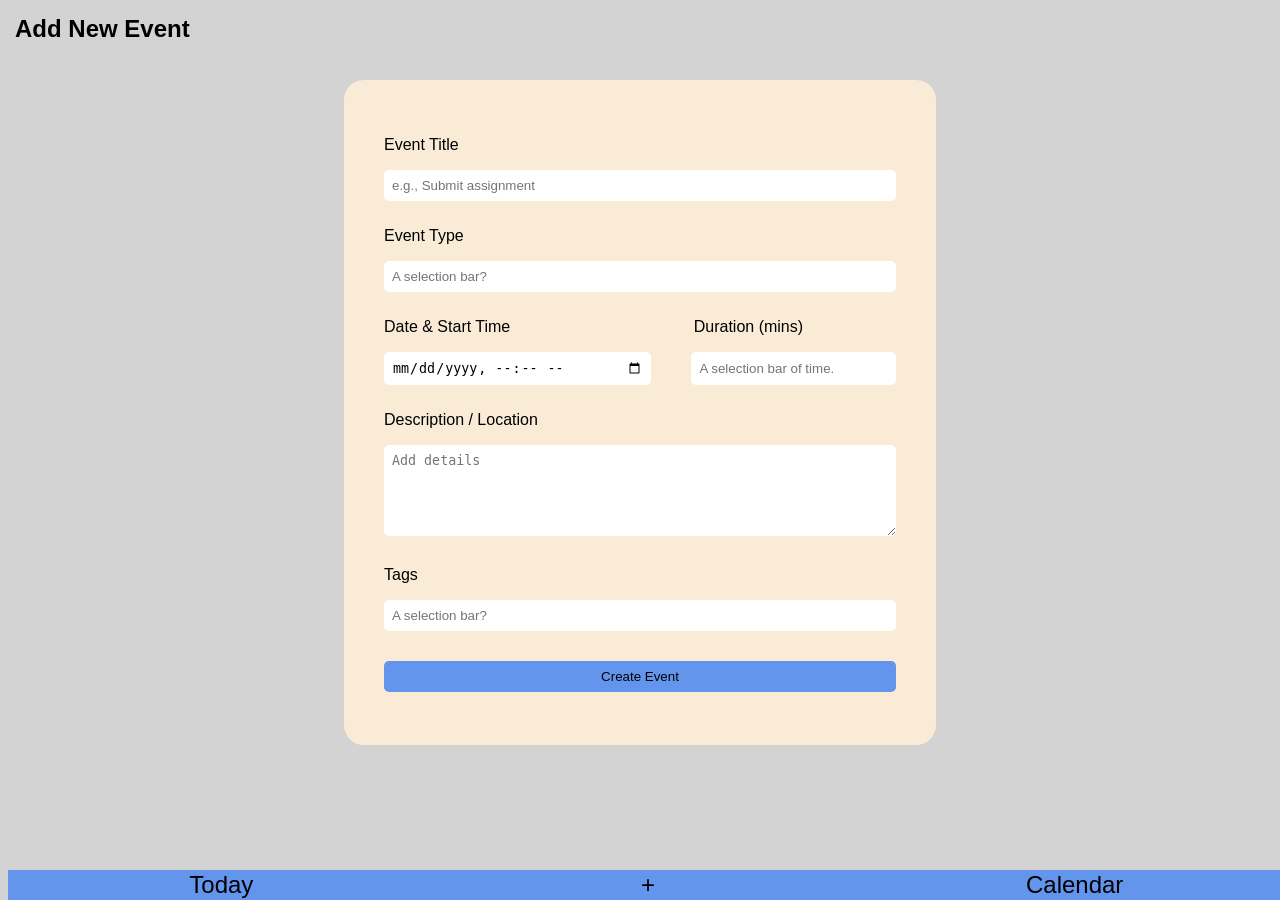
<file: index.html>
<!doctype html>
<html lang="en">
  <head>
    <meta charset="UTF-8" />
    <meta name="viewport" content="width=device-width, initial-scale=1.0" />
    <title>Smart Timetabler</title>
    <link rel="stylesheet" , type="text/css" , href="index.css" />
  </head>

  <body>
    <main>
      <div id="HomePage" , class="page">
        <h2>Today</h2>
        <p>
          This is the home page named "Today". This page will be the home screen
          and it will display the schedule of the day.
        </p>
      </div>

      <div id="CalendarPage" , class="page">
        <h2>Calender</h2>
        <p>This is the second page named "Calendar".</p>
      </div>

      <div id="AddPage">
        <h2 class="title">Add New Event</h2>
        <div id="AddPage" , class="background">
          <p>Event Title</p>
          <input type="text" placeholder="e.g., Submit assignment" />
          <p>Event Type</p>
          <input type="text" placeholder="A selection bar?" />
          <div class="row">
            <p class="wide">Date & Start Time</p>
            <p class="narrow">Duration (mins)</p>
          </div>
          <div class="row">
            <input class="wide" type="datetime-local" />
            <input class="narrow" placeholder="A selection bar of time." />
          </div>
          <p>Description / Location</p>
          <textarea placeholder="Add details" rows="5"></textarea>
          <p>Tags</p>
          <input type="text" placeholder="A selection bar?" />
          <button>Create Event</button>
        </div>
      </div>
    </main>

    <footer class="toolbar">
      <button>Today</button>
      <button>+</button>
      <button>Calendar</button>
    </footer>
  </body>
</html>
</file>
<file: index.css>
body {
  background-color: rgb(211, 211, 211);
  font-family: Arial, Helvetica, sans-serif;
}

.toolbar {
  display: flex;
  position: fixed;
  bottom: 0;
  width: 100%;
  display: flex;
  justify-content: space-around;
  z-index: 1000;
}

.toolbar button {
  flex: 1;
  height: 100%;
  background-color: cornflowerblue;
  border: none;
  font-size: 24px;
  cursor: pointer;
}

.title {
  position: fixed;
  top: 5px;
  left: 5px;
  margin: 10px;
  z-index: 1000;
}

.page {
  display: none;
}

#AddPage {
  display: block;
}

.background {
  position: fixed;
  width: 40%;
  height: 65%;
  top: 80px;
  left: 50%;
  transform: translateX(-50%);
  background-color: antiquewhite;
  border-radius: 20px;
  padding: 40px;
  z-index: 1;
}

.background button {
  width: 100%;
  padding: 8px;
  margin-top: 20px;
  border-radius: 5px;
  border-style: none;
  background-color: cornflowerblue;
}

.row {
  display: flex;
  gap: 40px;
}

.wide {
  flex: 4;
}

.narrow {
  flex: 3;
}

input,
text {
  width: 100%;
  padding: 8px;
  margin-bottom: 10px;
  border-radius: 5px;
  border-style: none;
  box-sizing: border-box;
}

input,
textarea {
  width: 100%;
  padding: 8px;
  margin-bottom: 10px;
  border-radius: 5px;
  border-style: none;
  box-sizing: border-box;
}
</file>
